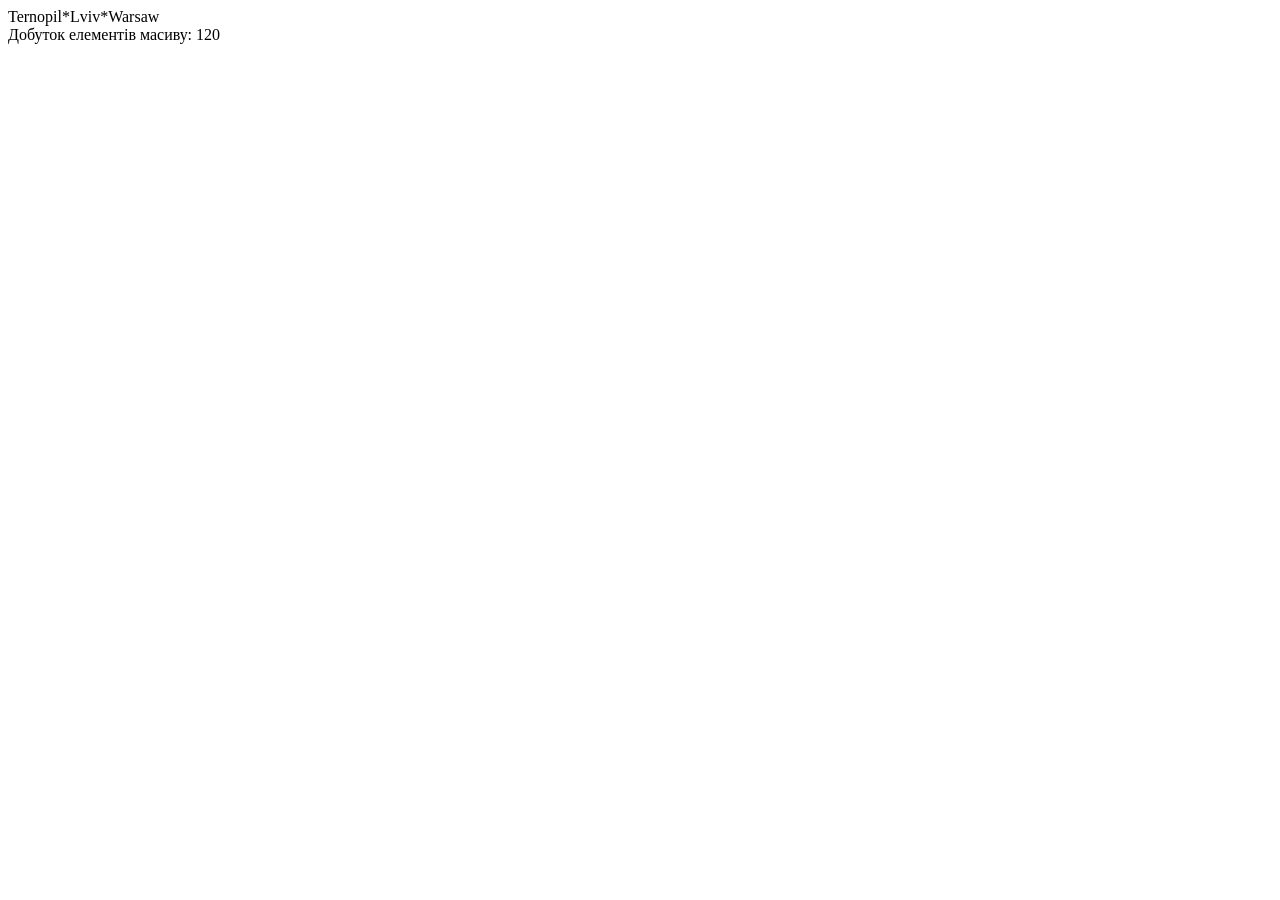
<file: lab_14/index.html>
<!DOCTYPE html>
<head>
	<title>loops</title>
	<link rel="stylesheet" href="style.css">
</head>
<body>
	<div id="cities"></div>
	<div id="multiply">Добуток елементів масиву: </div>
	<div id = "smallest"></div>
	<div id = "unique"></div>


	<script src="script.js"></script>
</body>
</file>
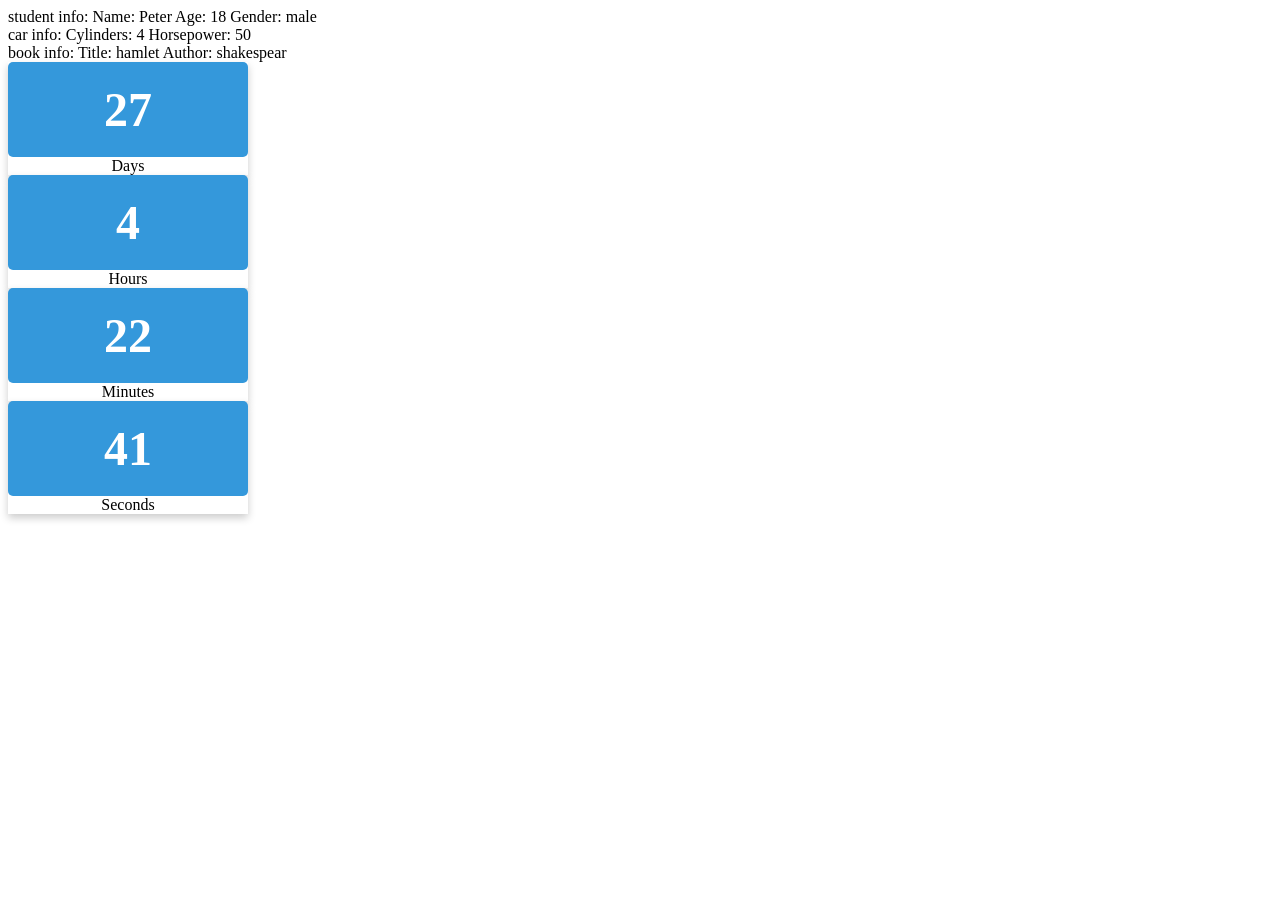
<file: lab_15/index.html>
<!DOCTYPE html>
<head>
	<title>15</title>
	<link rel="stylesheet" href="style.css">
</head>
<body>
	<div id="studentInfo"> student info: </div>
	<div id="carInfo"> car info: </div>
	<div id="bookInfo"> book info: </div>

	<div class="coundown">
		<div class="countdown-item">
			<div class="countdown-number" id="days"></div>
			<div class= "countdoen-label">Days</div>
		</div>
		<div class="countdown-item">
			<div class="countdown-number" id="hours"></div>
			<div class= "countdoen-label">Hours</div>
		</div>
		<div class="countdown-item">
			<div class="countdown-number" id="minutes"></div>
			<div class= "countdoen-label">Minutes</div>
		</div>
		<div class="countdown-item">
			<div class="countdown-number" id="seconds"></div>
			<div class= "countdoen-label">Seconds</div>
		</div>
	</div>




	<script src="script.js"></script>
</body>
</file>
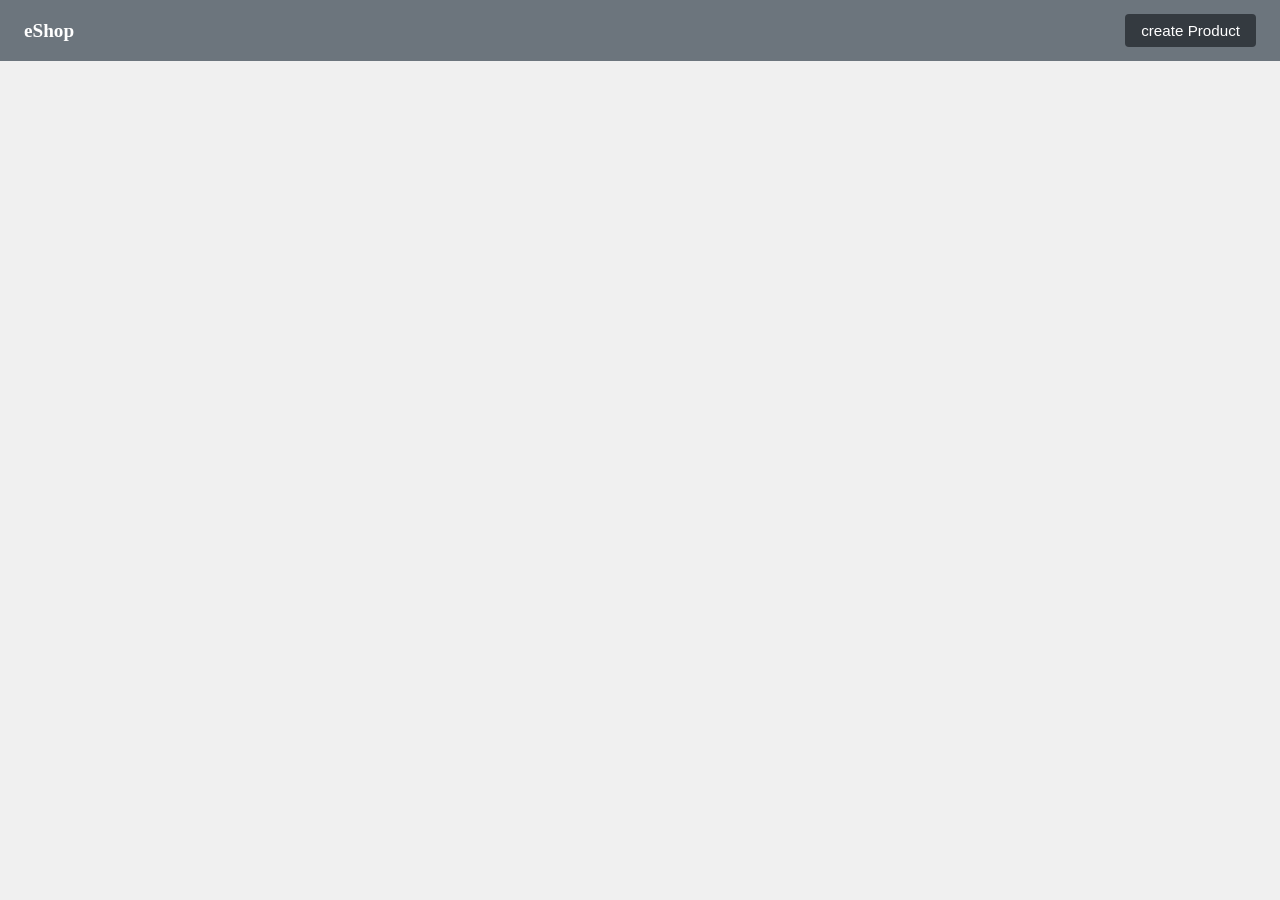
<file: lab_19/index.html>
<!DOCTYPE html>
<html lang="en">
<head>
	<title>eShop</title>
	<link rel="stylesheet" href="style.css">
</head>
<body>

	<header>
		<h1>eShop</h1>
		<button onclick="openModal()">create Product</button>
	</header>

	<div class="overlay" id="overlay" onclick="handleOverlayClick(event)">
		<div class="modal" id="modal">
			<h2>Create product</h2>
			<button class="close-btn" onclick="closeModal()">&#x2715;</button>

			<form id="productForm" onsubmit="saveProduct(event)" novalidate>
					<label>Title: *</label>
					<input type="text" id="title" />
					<div class="error-msg" id="err-title"></div>
					<label>Description: *</label>
					<textarea id="description"></textarea>
					<div class="error-msg" id="err-description"></div>
					<label>Price: *</label>
					<input type="number" id="price" min="0" />
					<div class="error-msg" id="err-price"></div>
					<label>Discount: *</label>
					<input type="number" id="discount" min="0" />
					<div class="error-msg" id="err-discount"></div>
					<label>In stock:</label>
					<input type="number" id="stock" min="0" />
					<label>Brand:</label>
					<input type="text" id="brand" />
					<label>Category: *</label>
					<select id="category">
						<option value="">-- select --</option>
						<option value="Smartphones">Smartphones</option>
						<option value="Laptops">Laptops</option>
						<option value="Fragrances">Fragrances</option>
						<option value="Accessories">Accessories</option>
					</select>
					<div class="error-msg" id="err-category"></div>
					<label>Link to picture: *</label>
					<input type="url" id="image" placeholder="https://..." />
					<div class="error-msg" id="err-image"></div>

				<button type="submit" class="save-btn">Save Product</button>
			</form>
		</div>
	</div>
	<script src="index.js"></script>

</body>
</html>
</file>
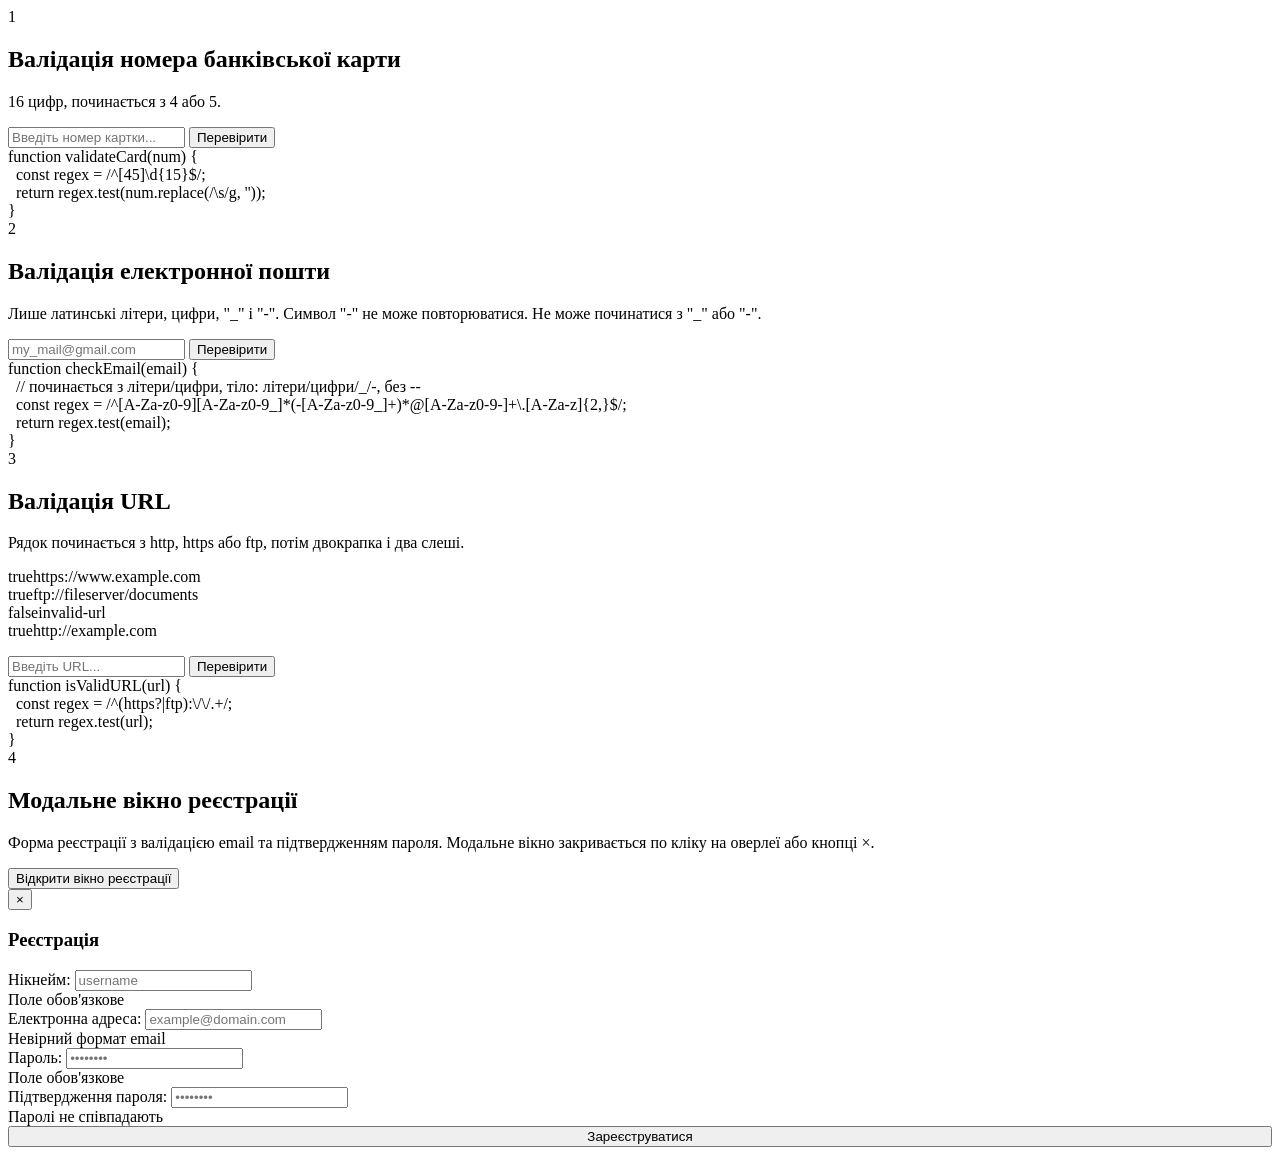
<file: lab_20/index.html>
<!DOCTYPE html>
<head>
	<title> Task 1</title>
</head>
<body>
<!-- TASK 1 -->
  <div class="task">
    <div class="task-header">
      <div class="task-num">1</div>
      <h2>Валідація номера банківської карти</h2>
    </div>
    <p class="desc">16 цифр, починається з 4 або 5.</p>
    <div class="input-row">
      <input type="text" id="cardInput" placeholder="Введіть номер картки..." maxlength="19">
      <button class="btn" onclick="checkCard()">Перевірити</button>
    </div>
    <div class="result" id="cardResult"></div>
    <div class="code-block">
<span class="kw">function</span> <span class="fn">validateCard</span>(num) {<br>
&nbsp;&nbsp;<span class="kw">const</span> regex = <span class="rx">/^[45]\d{15}$/</span>;<br>
&nbsp;&nbsp;<span class="kw">return</span> regex.<span class="fn">test</span>(num.<span class="fn">replace</span>(<span class="rx">/\s/g</span>, <span class="str">''</span>));<br>
}
    </div>
  </div>

  <!-- TASK 2 -->
  <div class="task">
    <div class="task-header">
      <div class="task-num">2</div>
      <h2>Валідація електронної пошти</h2>
    </div>
    <p class="desc">Лише латинські літери, цифри, "_" і "-". Символ "-" не може повторюватися. Не може починатися з "_" або "-".</p>
    <div class="input-row">
      <input type="text" id="emailInput" placeholder="my_mail@gmail.com">
      <button class="btn" onclick="checkEmail()">Перевірити</button>
    </div>
    <div class="result" id="emailResult"></div>
    <div class="code-block">
<span class="kw">function</span> <span class="fn">checkEmail</span>(email) {<br>
&nbsp;&nbsp;<span class="cm">// починається з літери/цифри, тіло: літери/цифри/_/-, без --</span><br>
&nbsp;&nbsp;<span class="kw">const</span> regex = <span class="rx">/^[A-Za-z0-9][A-Za-z0-9_]*(-[A-Za-z0-9_]+)*@[A-Za-z0-9-]+\.[A-Za-z]{2,}$/</span>;<br>
&nbsp;&nbsp;<span class="kw">return</span> regex.<span class="fn">test</span>(email);<br>
}
    </div>
  </div>

  <!-- TASK 3 -->
  <div class="task">
    <div class="task-header">
      <div class="task-num">3</div>
      <h2>Валідація URL</h2>
    </div>
    <p class="desc">Рядок починається з http, https або ftp, потім двокрапка і два слеші.</p>
    <div class="url-list" id="urlList"></div>
    <div class="input-row" style="margin-top:1rem">
      <input type="text" id="urlInput" placeholder="Введіть URL...">
      <button class="btn" onclick="checkCustomUrl()">Перевірити</button>
    </div>
    <div class="result" id="urlResult"></div>
    <div class="code-block">
<span class="kw">function</span> <span class="fn">isValidURL</span>(url) {<br>
&nbsp;&nbsp;<span class="kw">const</span> regex = <span class="rx">/^(https?|ftp):\/\/.+/</span>;<br>
&nbsp;&nbsp;<span class="kw">return</span> regex.<span class="fn">test</span>(url);<br>
}
    </div>
  </div>

  <!-- TASK 4 -->
  <div class="task">
    <div class="task-header">
      <div class="task-num">4</div>
      <h2>Модальне вікно реєстрації</h2>
    </div>
    <p class="desc">Форма реєстрації з валідацією email та підтвердженням пароля. Модальне вікно закривається по кліку на оверлеї або кнопці ×.</p>
    <button class="btn" onclick="openModal()">Відкрити вікно реєстрації</button>
    <div class="result" id="modalResult"></div>
  </div>

</div>

<!-- MODAL -->
<div class="overlay" id="overlay" onclick="handleOverlayClick(event)">
  <div class="modal" id="modal">
    <button class="close-btn" onclick="closeModal()">×</button>
    <h3>Реєстрація</h3>

    <div class="form-group">
      <label>Нікнейм:</label>
      <input type="text" id="regNick" placeholder="username">
      <div class="field-error" id="nickError">Поле обов'язкове</div>
    </div>
    <div class="form-group">
      <label>Електронна адреса:</label>
      <input type="email" id="regEmail" placeholder="example@domain.com">
      <div class="field-error" id="emailError">Невірний формат email</div>
    </div>
    <div class="form-group">
      <label>Пароль:</label>
      <input type="password" id="regPass" placeholder="••••••••">
      <div class="field-error" id="passError">Поле обов'язкове</div>
    </div>
    <div class="form-group">
      <label>Підтвердження пароля:</label>
      <input type="password" id="regPass2" placeholder="••••••••">
      <div class="field-error" id="pass2Error">Паролі не співпадають</div>
    </div>
    <button class="btn" style="width:100%" onclick="submitForm()">Зареєструватися</button>
  </div>
</div>
<script src="index.js"></script>
</body>
</file>
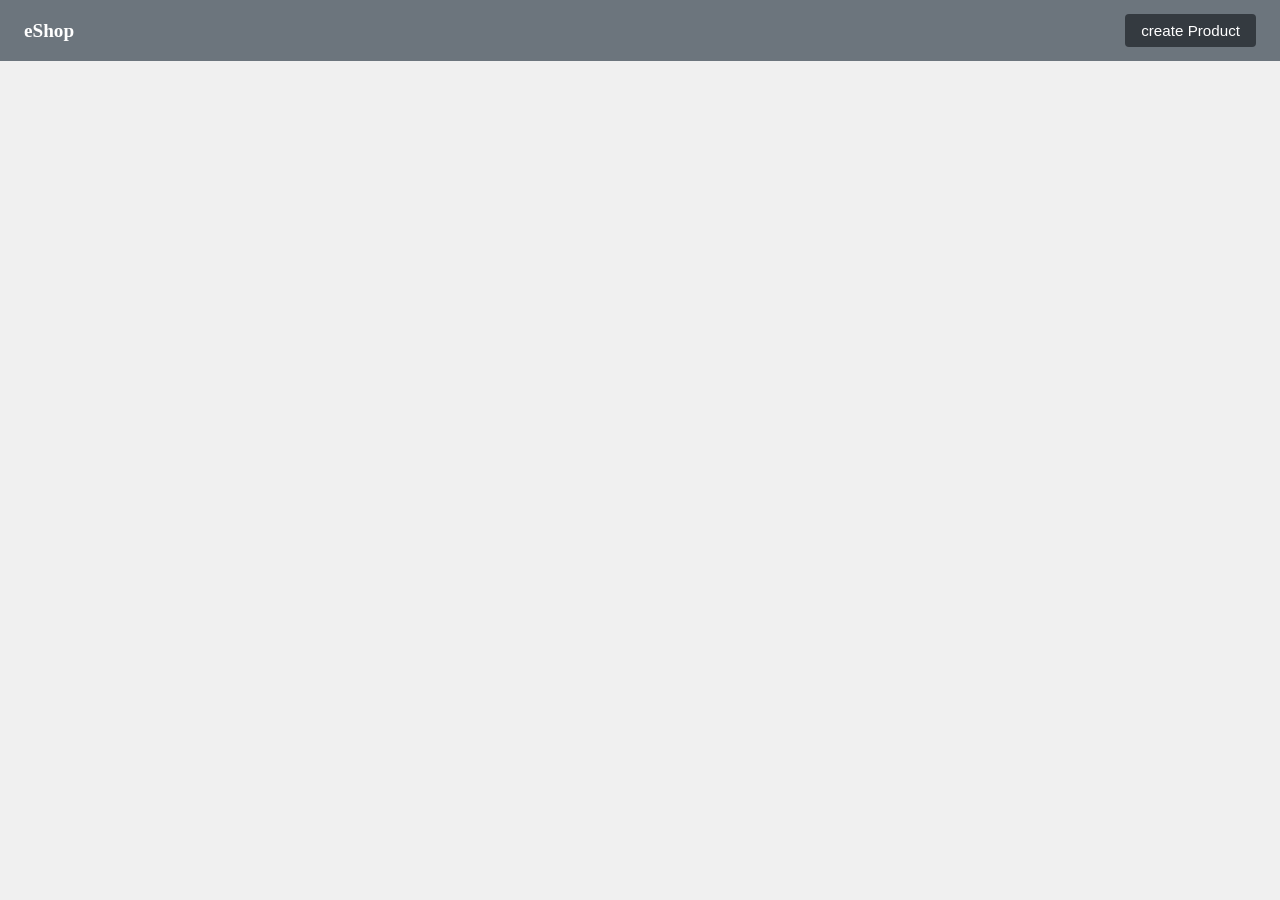
<file: lab_21/index.html>
<!DOCTYPE html>
<html lang="en">
<head>
	<title>eShop</title>
	<link rel="stylesheet" href="style.css">
	<link rel="stylesheet" href="https://cdnjs.cloudflare.com/ajax/libs/font-awesome/6.5.0/css/all.min.css">
</head>
<body>

	<header>
		<h1>eShop</h1>
		<button onclick="openModal()">create Product</button>
	</header>

	<div class="overlay" id="overlay" onclick="handleOverlayClick(event)">
		<div class="modal" id="modal">
			<h2>Create product</h2>
			<button class="close-btn" onclick="closeModal()">&#x2715;</button>

			<p id="confirm" class="deletion"></p>
			<form id="productForm" onsubmit="saveProduct(event)" novalidate>
					<label>Title: *</label>
					<input type="text" id="title" />
					<div class="error-msg" id="err-title"></div>
					<br>
					<label>Description: *</label>
					<textarea id="description"></textarea>
					<div class="error-msg" id="err-description"></div>
					<br>
					<label>Price: *</label>
					<input type="number" id="price" min="0" />
					<div class="error-msg" id="err-price"></div>
					<br>
					<label>Discount: *</label>
					<input type="number" id="discount" min="0" />
					<div class="error-msg" id="err-discount"></div>
					<br>
					<label>In stock:</label>
					<input type="number" id="stock" min="0" />
					<br>
					<label>Brand:</label>
					<input type="text" id="brand" />
					<br>
					<label>Category: *</label>
					<select id="category">
						<option value="">-- select --</option>
						<option value="Smartphones">Smartphones</option>
						<option value="Laptops">Laptops</option>
						<option value="Fragrances">Fragrances</option>
						<option value="Accessories">Accessories</option>
					</select>
					<div class="error-msg" id="err-category"></div>
					<br>
					<label>Link to picture: *</label>
					<input type="url" id="image" placeholder="https://..." />
					<div class="error-msg" id="err-image"></div>
					

					<button class="save-btn" style="background: red;"id="cancel-btn" onclick="closeModal()">Cancel</button>
				<button type="submit" class="save-btn" id="save-btn">Save Product</button>
			</form>
		</div>
	</div>
	<div id="cards"></div>
	<script src="index.js"></script>

</body>
</html>
</file>
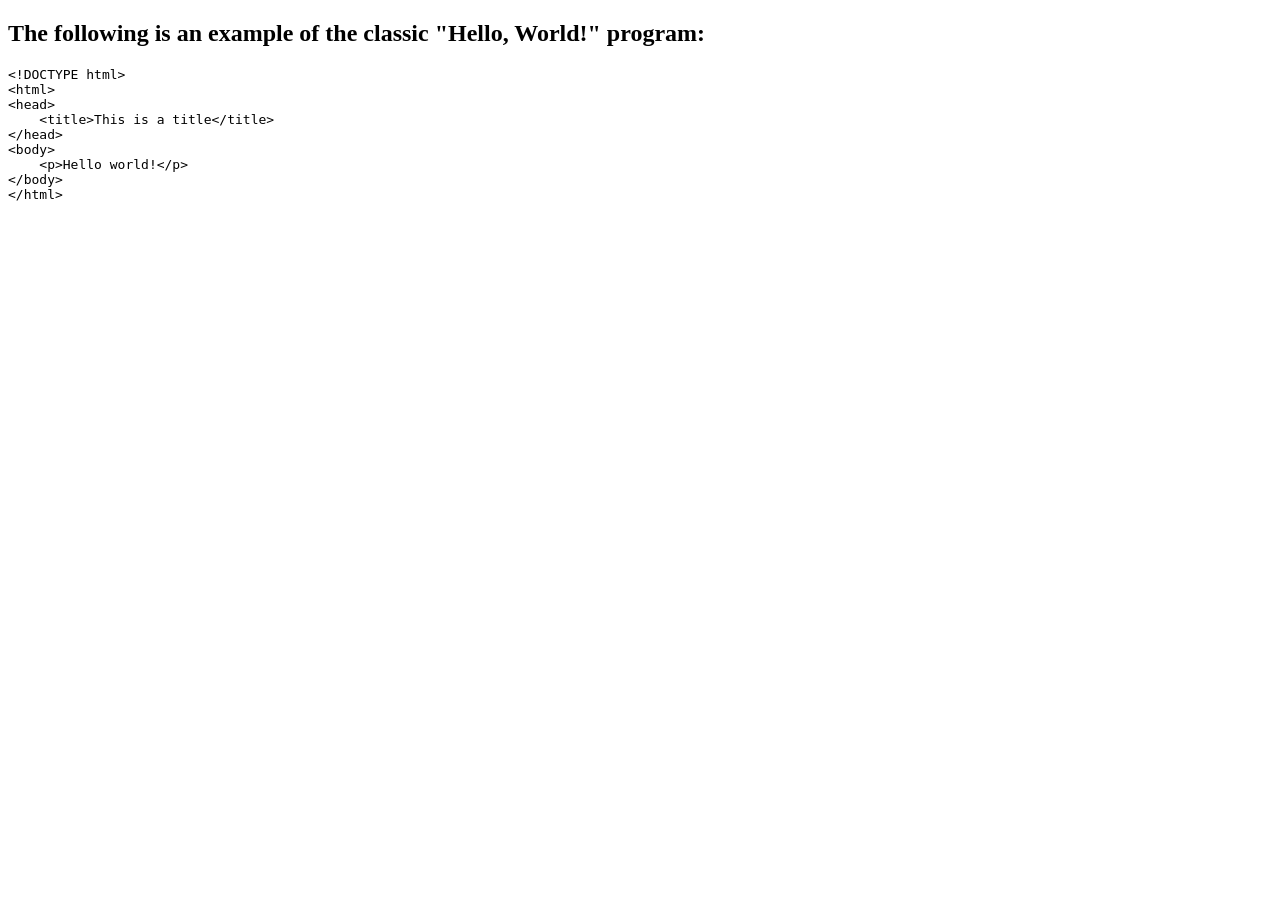
<file: lab_01/lab_01_task_2/index.html>
<!DOCTYPE html>
<html>
<head>
    <title>Приклад коду</title>
</head>
<body>

    <h2>The following is an example of the classic "Hello, World!" program:</h2>

    <pre>
&lt;!DOCTYPE html&gt;
&lt;html&gt;
&lt;head&gt;
    &lt;title&gt;This is a title&lt;/title&gt;
&lt;/head&gt;
&lt;body&gt;
    &lt;p&gt;Hello world!&lt;/p&gt;
&lt;/body&gt;
&lt;/html&gt;
    </pre>

</body>
</html>
</file>
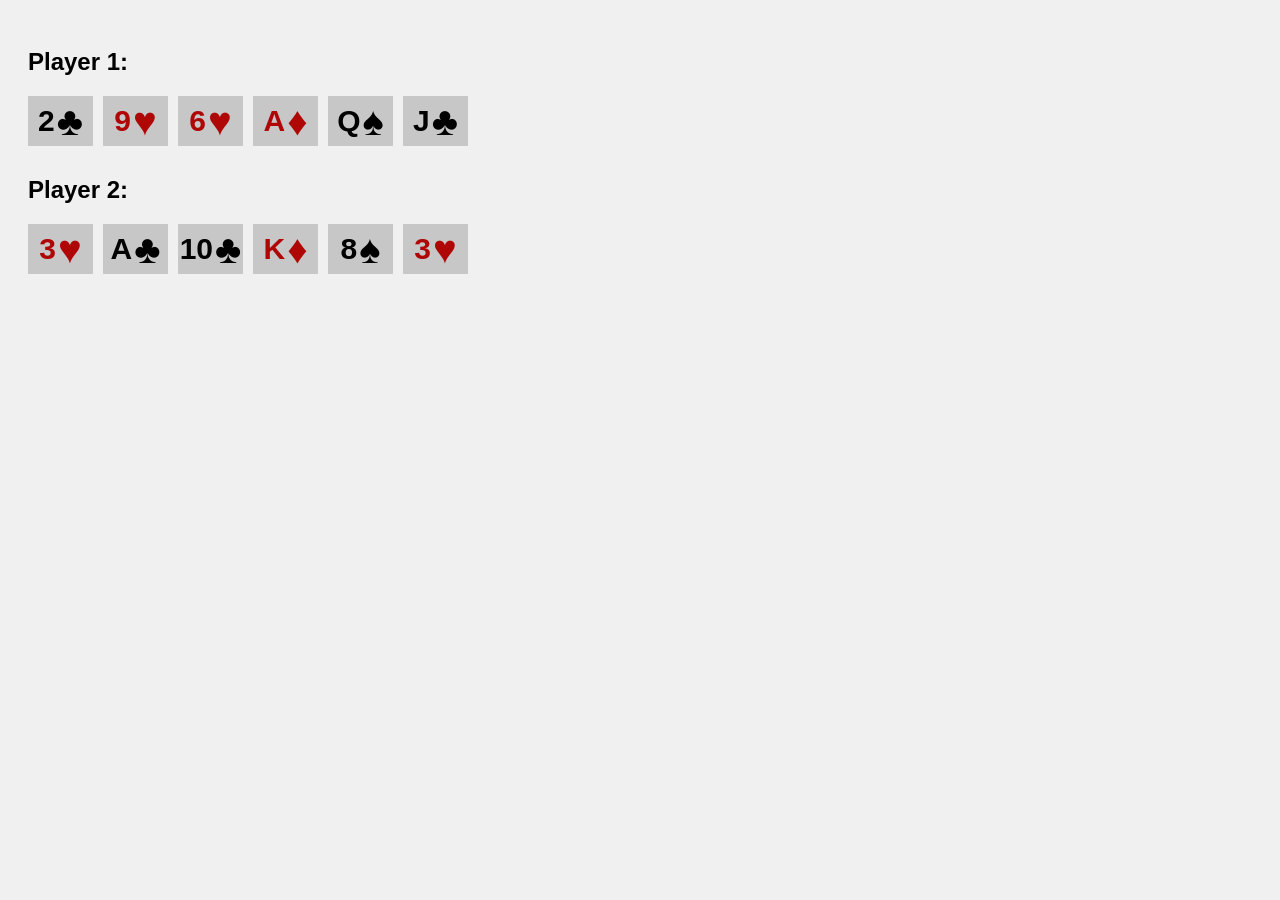
<file: lab_01/lab_01_task_3/index.html>
<!DOCTYPE html>
<html lang="uk">
<head>
    <meta charset="UTF-8">
    <meta name="viewport" content="width=device-width, initial-scale=1.0">
    <title>Card Game</title>
    <style>
        body {
            font-family: Arial, sans-serif;
            padding: 20px;
            background-color: #f0f0f0;
        }

        .player-section {
            margin-bottom: 30px;
        }

        .hand {
            display: flex; /* Розміщує картки в один ряд */
            gap: 10px; /* Відстань між картками */
        }

        .card {
            width: 65px; /* Зменшений розмір відповідно до прикладу */
            height: 50px;
            background-color: #c7c7c7;
            
            /* Центрування вмісту */
            display: flex; 
            justify-content: center;
            align-items: center;
            
            font-size: 30px; 
            font-weight: bold;
        }

        .red {
            color: #af0606; /* Темно-червоний колір */
        }

        .black {
            color: #000000;
        }

        .rank-suit {
            /* Контейнер для рангу і масті, щоб вони були поруч */
            display: flex;
            align-items: center;
            gap: 2px; /* Невелика відстань між рангом та мастю */
        }

        .suit {
            font-size: 40px; /* Розмір символу масті */
            line-height: 2; /* Для кращого вертикального вирівнювання */
        }
    </style>
</head>
<body>

    <div class="player-section">
        <h2>Player 1:</h2>
        <div class="hand">
            <div class="card black">
                <span class="rank-suit">
                    <span>2</span>
                    <span class="suit">&#9827;</span> </span>
            </div>
            <div class="card red">
                <span class="rank-suit">
                    <span>9</span>
                    <span class="suit">&#9829;</span> </span>
            </div>
            <div class="card red">
                <span class="rank-suit">
                    <span>6</span>
                    <span class="suit">&#9829;</span> </span>
            </div>
            <div class="card red">
                <span class="rank-suit">
                    <span>A</span>
                    <span class="suit">&#9830;</span> </span>
            </div>
            <div class="card black">
                <span class="rank-suit">
                    <span>Q</span>
                    <span class="suit">&#9824;</span> </span>
            </div>
            <div class="card black">
                <span class="rank-suit">
                    <span>J</span>
                    <span class="suit">&#9827;</span> </span>
            </div>
        </div>
    </div>


    <div class="player-section">
        <h2>Player 2:</h2>
        <div class="hand">
            <div class="card red">
                <span class="rank-suit">
                    <span>3</span>
                    <span class="suit">&#9829;</span> </span>
            </div>
            <div class="card black">
                <span class="rank-suit">
                    <span>A</span>
                    <span class="suit">&#9827;</span> </span>
            </div>
            <div class="card black">
                <span class="rank-suit">
                    <span>10</span>
                    <span class="suit">&#9827;</span> </span>
            </div>
            <div class="card red">
                <span class="rank-suit">
                    <span>K</span>
                    <span class="suit">&#9830;</span> </span>
            </div>
            <div class="card black">
                <span class="rank-suit">
                    <span>8</span>
                    <span class="suit">&#9824;</span> </span>
            </div>
            <div class="card red">
                <span class="rank-suit">
                    <span>3</span>
                    <span class="suit">&#9829;</span> </span>
            </div>
        </div>
    </div>

</body>
</html>
</file>
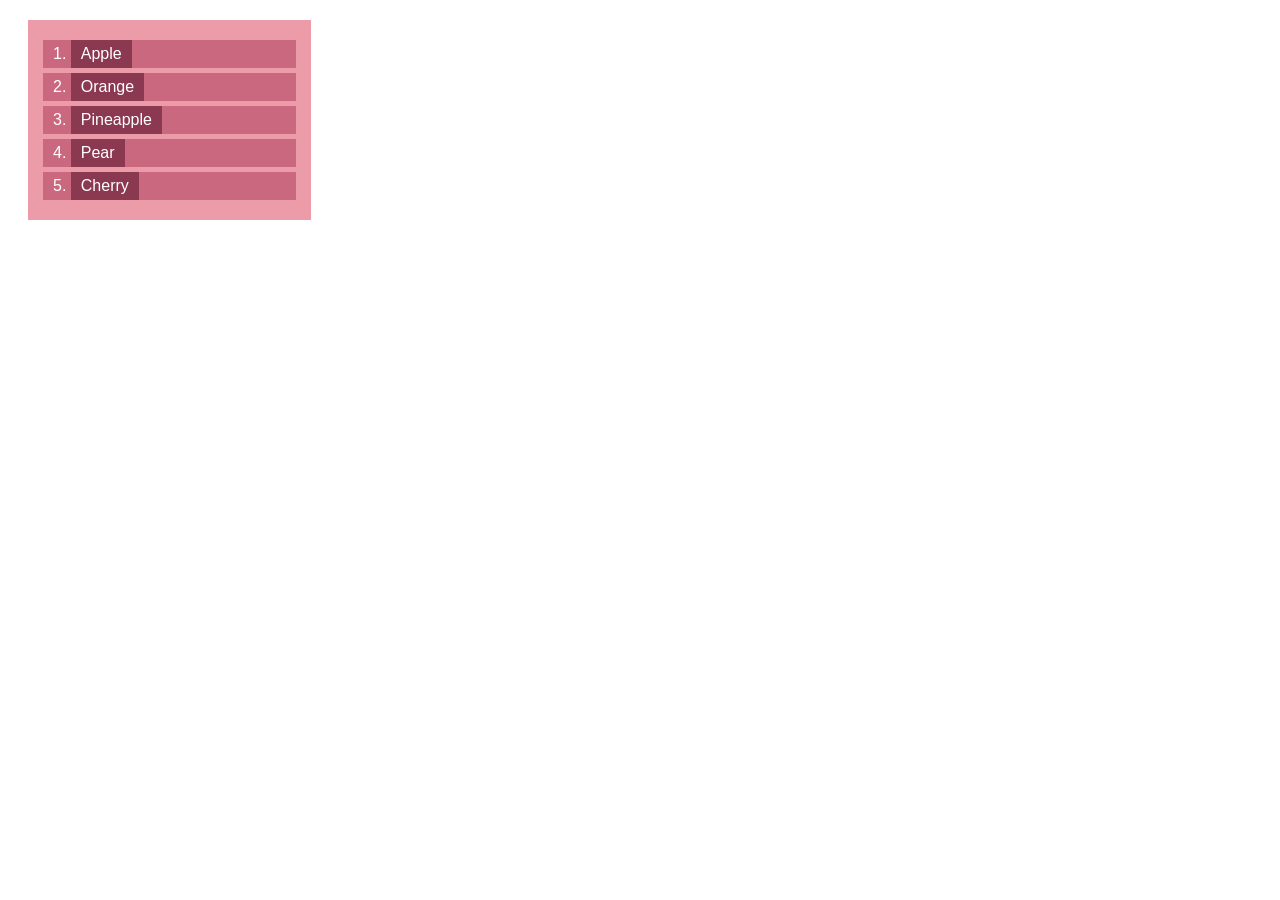
<file: lab_02/task_1/index.html>
<!DOCTYPE html>
<html lang="uk">
<head>
    <meta charset="UTF-8">
    <title>Список</title>
    <style>
        .styled-list {
            background-color: #ec9ba9;
            list-style-position: inside;
            list-style-type: decimal;
            padding: 15px;
            margin: 20px;
            width: 20%;
        }

        .styled-list li {
            background-color: #ca687f;
            margin-bottom: 5px;
            margin-top: 5px;
            padding-left: 10px;
            color: white;
            font-family: sans-serif;
            font-size: 16px;
        }

        .styled-list li span {
            display: inline-block;
            background-color: #8a3951;
            padding: 5px 10px;
            color: #ffffff;
            font-family: sans-serif;
            font-size: 16px;
        }
    </style>
</head>
<body>

    <ul class="styled-list">
        <li><span>Apple</span></li>
        <li><span>Orange</span></li>
        <li><span>Pineapple</span></li>
        <li><span>Pear</span></li>
        <li><span>Cherry</span></li>
    </ul>

</body>
</html>
</file>
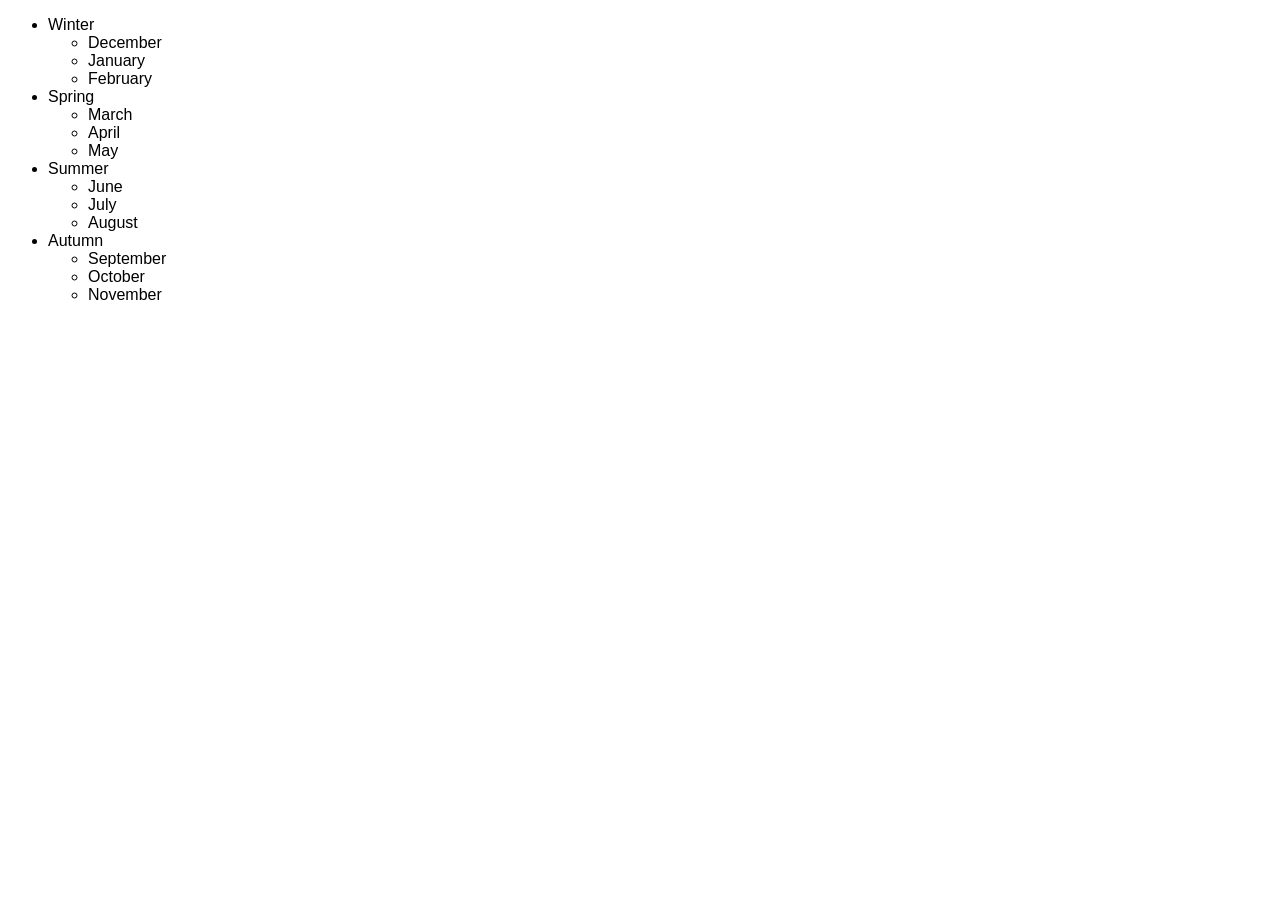
<file: lab_02/task_2/index.html>
<!DOCTYPE html>
<html lang="uk">
<head>
    <meta charset="UTF-8">
    <title>Список пір року</title>
    <style>
        .styled-list {
            list-style-image: url('D:/1/www/lab_02/task_2/arrow-right_16.png');
            font-family: Arial, sans-serif;
            font-size: 16px;
        }
        .season-winter {
            list-style-image: url('D:/1/www/lab_02/task_2/snowflake_16.png');
            font-family: Arial, sans-serif;
            font-size: 16px;
        }
        .season-spring {
            list-style-image: url('D:/1/www/lab_02/task_2/leaf_g_16.png');
            font-family: Arial, sans-serif;
            font-size: 16px;
        }
        .season-summer {
            list-style-image: url('D:/1/www/lab_02/task_2/sun_16.png');
            font-family: Arial, sans-serif;
            font-size: 16px;
        }
        .season-autumn {
            list-style-image: url('D:/1/www/lab_02/task_2/leaf_y_16.png');
            font-family: Arial, sans-serif;
            font-size: 16px;
        } 
    </style>
</head>
<body>
    <ul>
        <li class="styled-list">Winter</li>
    <ul>
        <li class="season-winter">December</li>
        <li class="season-winter">January</li>
        <li class="season-winter">February</li>
     </ul>
        </li>
        <li class="styled-list">Spring</li>
    <ul>
        <li class="season-spring">March</li>
        <li class="season-spring">April</li>
        <li class="season-spring">May</li>
    </ul>
        </li>
        <li class="styled-list">Summer</li>
    <ul>
        <li class="season-summer">June</li>
        <li class="season-summer">July</li>
        <li class="season-summer">August</li>
    </ul>
        </li>
        <li class="styled-list">Autumn</li>
    <ul>
        <li class="season-autumn">September</li>
        <li class="season-autumn">October</li>
        <li class="season-autumn">November</li>
    </ul>
        </li>
    </ul>
</body>
</html>
</file>
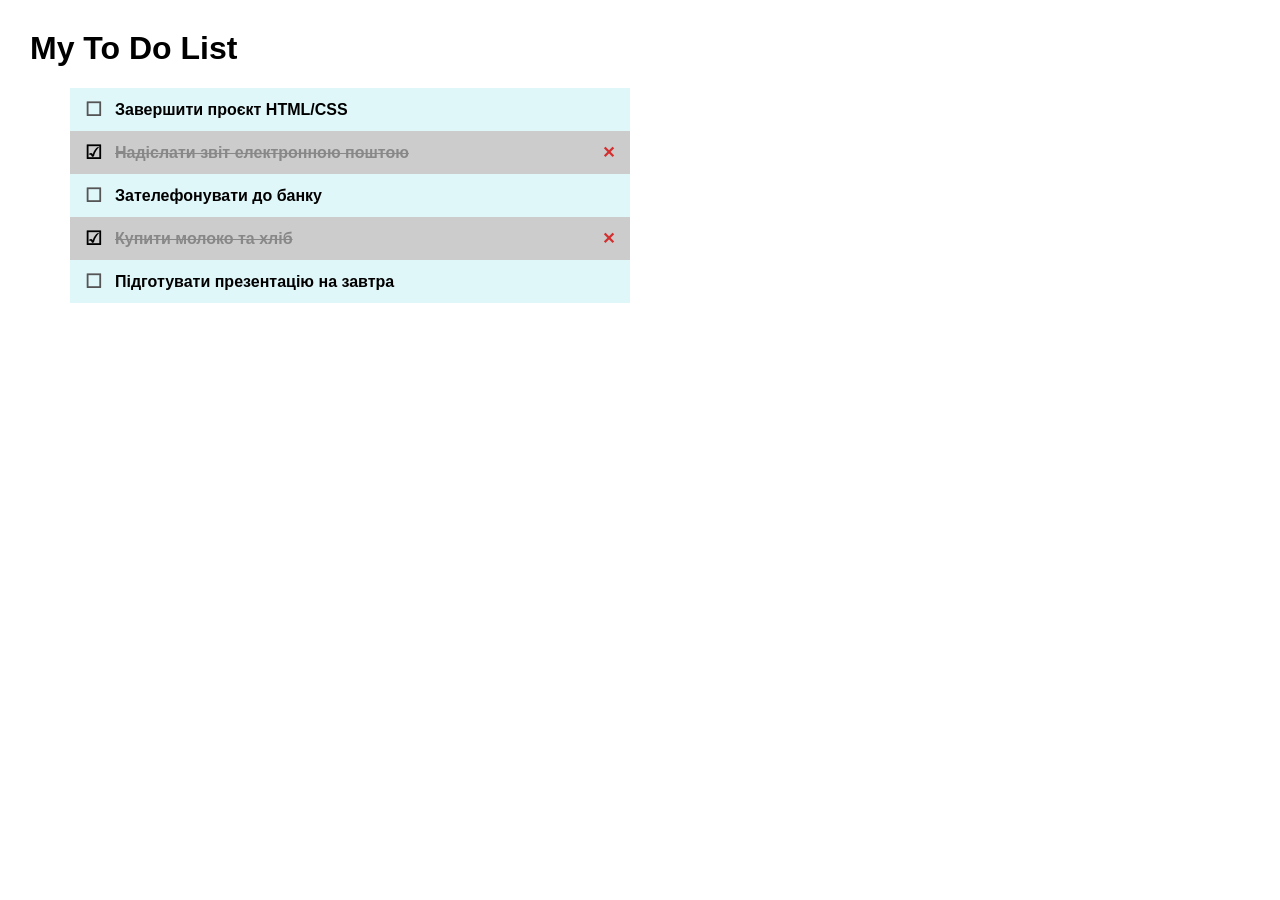
<file: lab_02/task_3/index.html>
<!DOCTYPE html>
<html lang="uk">
<head>
    <meta charset="UTF-8">
    <meta name="viewport" content="width=device-width, initial-scale=1.0">
    <title>My To Do List</title>
    <style>
        body {
            font-family: Arial, sans-serif;
            font-weight: bold;
            margin: 30px;
        }
        .todo-container {
            max-width: 600px;
        }

        .todo-item {
            padding: 10px 15px;
    
            display: flex;
            align-items: center;
            cursor: pointer; /* Для імітації інтерактивності */
            transition: background-color 0.3s;
        }

        /* Візуальний поділ: Парні та непарні елементи */
        .todo-list li:nth-child(odd) {
            background-color: #e0f7fa;
        }
        .todo-list li:nth-child(even) {
            background-color: #88b9d0;
        }

        /* 🔳 Іконка чекбокса (не відмічено) */
        .todo-item::before {
            content: "\2610"; /* 🔳 Чекбокс Юнікод U+2610 (порожній квадрат) */
            font-size: 1.2em;
            margin-right: 10px;
            color: #555;
            min-width: 20px; /* Забезпечення однакової ширини */
        }

        /* -------------------------------------- */
        /* 🟩 Стилі для ВІДМІЧЕНИХ елементів (клас .completed) */
        /* -------------------------------------- */

        .todo-item.completed {
            background-color: #ccc !important; /* Сірий фон для відмічених */
            color: #888;
        }

        /* 🗹 Іконка чекбокса (відмічено) */
        .todo-item.completed::before {
            content: "\2611"; /* 🗹 Чекбокс з галочкою Юнікод U+2611 */
            color: #000000; /* Зелений колір галочки */
        }

        /* Закреслений текст для відмічених */
        .todo-item.completed span {
            text-decoration: line-through;
        }

        /* ❌ Додаткова іконка "Червоний хрестик" в кінці рядка */
        .todo-item::after {
            content: "\2715"; /* ❌ Юнікод U+2715 (Важкий Х) */
            margin-left: auto; /* Вирівнювання праворуч */
            color: transparent; /* За замовчуванням приховано */
            font-weight: bold;
            transition: color 0.3s;
        }

        /* ❗️ Відображення червоного хрестика при наведенні або для відмічених */
        .todo-item:hover::after,
        .todo-item.completed::after {
            color: #d32f2f; /* Червоний */
        }

        /* Забезпечення, що span займає доступний простір */
        .todo-item span {
            flex-grow: 1;
        }
    </style>
</head>
<body>

<div class="todo-container">
    <h1>My To Do List</h1>
    <ul class="todo-list" id="todo-list">
        <li class="todo-item"><span>Завершити проєкт HTML/CSS</span></li>

        <li class="todo-item completed"><span>Надіслати звіт електронною поштою</span></li>

        <li class="todo-item"><span>Зателефонувати до банку</span></li>

        <li class="todo-item completed"><span>Купити молоко та хліб</span></li>
        
        <li class="todo-item"><span>Підготувати презентацію на завтра</span></li>
    </ul>
</div>

<script>
    document.getElementById('todo-list').addEventListener('click', function(e) {
        // Перевіряємо, чи клікнули по елементу списку
        if (e.target.closest('.todo-item')) {
            e.target.closest('.todo-item').classList.toggle('completed');
        }
    });
</script>

</body>
</html>
</file>
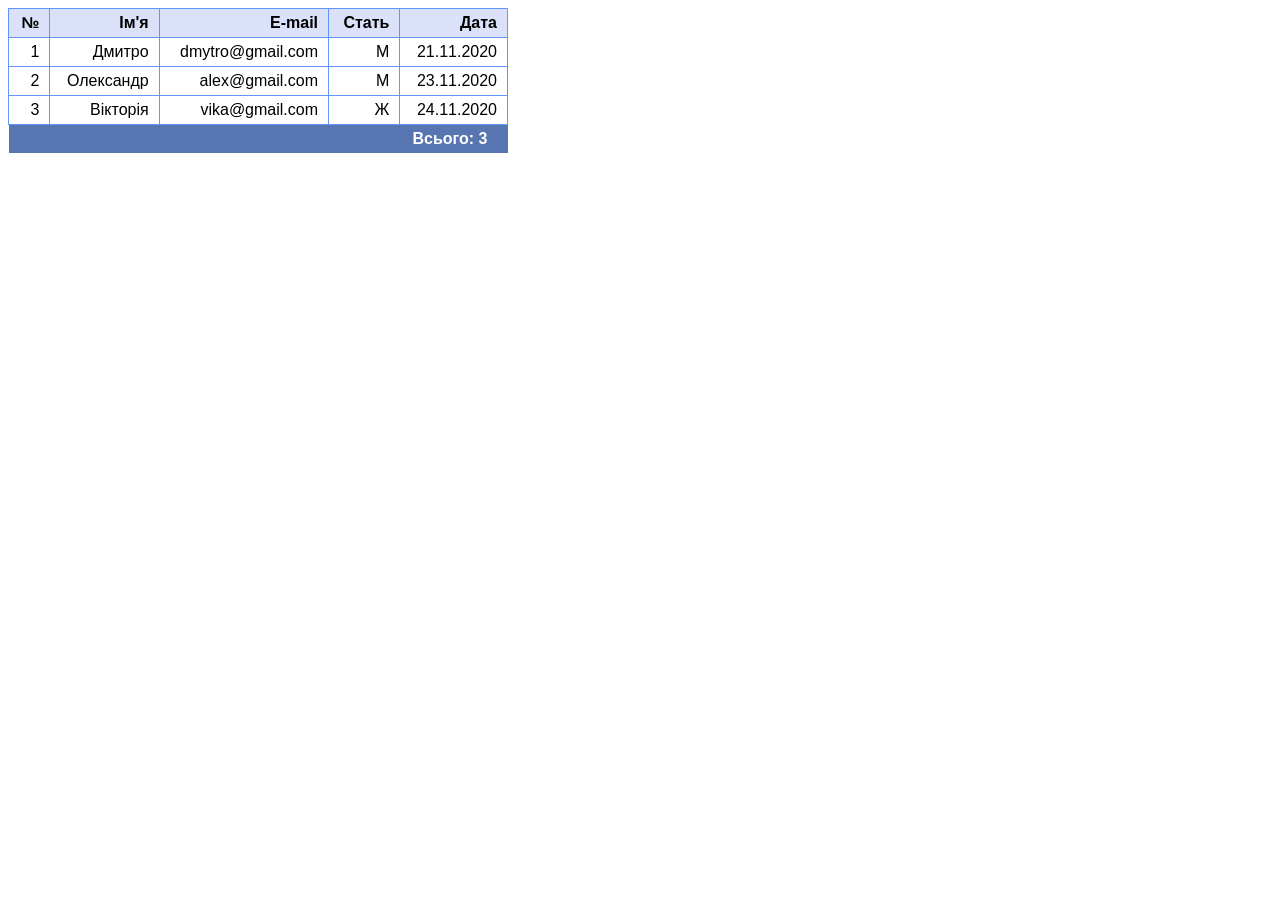
<file: lab_03/task_1/index.html>
<!DOCTYPE html>
<html>
<head>
    <title>Таблиці</title>
    <link rel="stylesheet" href="styles.css"> 
</head>
<body>
    <table class="table">
        <thead>
            <tr>
                <th> № </th>
                <th> Ім'я </th>
                <th> E-mail </th>
                <th> Стать </th>
                <th> Дата </th>
            </tr>
        </thead>
        <tbody>
            <tr>
                <td> 1 </td>
                <td> Дмитро </td>
                <td> dmytro@gmail.com </td>
                <td> М </td>
                <td> 21.11.2020 </td>
            </tr>
            <tr>
                <td> 2 </td>
                <td> Олександр </td>
                <td> alex@gmail.com </td>
                <td> М </td>
                <td> 23.11.2020 </td>
            </tr>
            <tr>
                <td> 3 </td>
                <td> Вікторія </td>
                <td> vika@gmail.com </td>
                <td> Ж </td>
                <td> 24.11.2020 </td>
            </tr>
        </tbody>
        <tfoot>
            <tr>
                <td colspan="5">Всього: 3 </td>
            </tr>
        </tfoot>
    </table>
</body>
</html>
</file>
<file: lab_14/style.css>
.modal {
  display: none; /* Hidden by default */
  position: fixed; /* Stay in place */
  z-index: 1; /* Sit on top */
  left: 0;
  top: 0;
  width: 100%; /* Full width */
  height: 100%; /* Full height */
  overflow: auto; /* Enable scroll if needed */
  background-color: rgb(0,0,0); /* Fallback color */
  background-color: rgba(0,0,0,0.4); /* Black w/ opacity */
}

/* Modal Content/Box */
.modal-content {
  background-color: #fefefe;
  margin: 15% auto; /* 15% from the top and centered */
  padding: 20px;
  border: 1px solid #888;
  width: 80%; /* Could be more or less, depending on screen size */
}

/* The Close Button */
.close {
  color: #aaa;
  float: right;
  font-size: 28px;
  font-weight: bold;
}

.close:hover,
.close:focus {
  color: black;
  text-decoration: none;
  cursor: pointer;
  }
</file>
<file: lab_15/style.css>
.countdown {
  display: flex;
  gap: 15px;
  justify-content: center;
  align-items: center;
  flex-direction: row;
}

.countdown-item {
  text-align: center;
  align: center;
  max-width: 240px;
  box-shadow: 0 4px 8px 0 rgba(0,0,0,0.2);
  flex-direction: row;
}

.countdown-number {
  background-color: #3498db;
  color: white;
  font-size: 48px;
  font-weight: bold;
  padding: 20px 30px;
  border-radius: 5px;
  min-width: 100px;
}

.countdown-label {
  background-color: #e0e0e0;
  color: #333;
  font-size: 18px;
  padding: 10px;
  border-radius: 5px;
  margin-top: 5px;
}
</file>
<file: lab_19/style.css>
* { 
	box-sizing: border-box; 
	margin: 0; 
	padding: 0; 
}
body { 
background: #f0f0f0; 
}

/* HEADER */
header {
	background: #6c757d;
	color: white;
	padding: 14px 24px;
	display: flex;
	justify-content: space-between;
	align-items: center;
}
header h1 { 
	font-size: 1.2rem; 
}
header button {
	background: #343a40;
	color: white;
	border: none;
	padding: 8px 16px;
	cursor: pointer;
	font-size: 0.95rem;
	border-radius: 4px;
}
header button:hover { 
	background: #23272b; 
}

/* OVERLAY */
.overlay {
	display: none;
	position: fixed;
	inset: 0;
	background: rgba(0,0,0,0.5);
	z-index: 100;
	justify-content: center;
	align-items: center;
}
.overlay.active { 
	display: flex; 
}

/* MODAL */
.modal {
	background: white;
	width: 420px;
	max-height: 90vh;
	overflow-y: auto;
	border-radius: 6px;
	padding: 24px;
	position: relative;
}
.modal h2 {
	text-align: center;
	margin-bottom: 16px;
	font-size: 1.3rem;
}
.close-btn {
	position: absolute;
	top: 12px; right: 14px;
	background: none;
	border: 1px solid #aaa;
	cursor: pointer;
      	font-size: 1rem;
      	width: 26px; height: 26px;
      	display: flex; align-items: center; justify-content: center;
      	border-radius: 3px;
}
.close-btn:hover { 
	background: #eee; 
}

/* FORM */
.form-group { 
	margin-bottom: 12px; 
}
.form-group label { 
	display: block; 
	margin-bottom: 4px; 
	font-size: 0.9rem; 
}
.form-group input,
.form-group textarea,
.form-group select {
	width: 100%;
	padding: 6px 8px;
	border: 1px solid #ccc;
	border-radius: 4px;
	font-size: 0.9rem;
}
.form-group textarea { 
	height: 70px; 
	resize: vertical; 
}
.form-group input.error,
.form-group textarea.error,
.form-group select.error { 
	border-color: red; 
}
.error-msg { 
	color: red; 
	font-size: 0.78rem; 
	margin-top: 3px; 
}

.save-btn {
	display: block;
	margin: 16px auto 0;
	padding: 9px 28px;
	background: white;
	border: 1px solid #aaa;
      	border-radius: 4px;
      	cursor: pointer;
      	font-size: 0.95rem;
}
.save-btn:hover { 
	background: #f0f0f0; 
}
</file>
<file: lab_21/style.css>
* { 
	box-sizing: border-box; 
	margin: 0; 
	padding: 0; 
}
body { 
background: #f0f0f0; 
}

/* HEADER */
header {
	background: #6c757d;
	color: white;
	padding: 14px 24px;
	display: flex;
	justify-content: space-between;
	align-items: center;
}
header h1 { 
	font-size: 1.2rem; 
}
header button {
	background: #343a40;
	color: white;
	border: none;
	padding: 8px 16px;
	cursor: pointer;
	font-size: 0.95rem;
	border-radius: 4px;
}
header button:hover { 
	background: #23272b; 
}

/* OVERLAY */
.overlay {
	display: none;
	position: fixed;
	inset: 0;
	background: rgba(0,0,0,0.5);
	z-index: 100;
	justify-content: center;
	align-items: center;
}
.overlay.active { 
	display: flex; 
}

/* MODAL */
.modal {
	background: white;
	width: 420px;
	max-height: 90vh;
	overflow-y: auto;
	border-radius: 6px;
	padding: 24px;
	position: relative;
}
.modal h2 {
	text-align: center;
	margin-bottom: 16px;
	font-size: 1.3rem;
}
.close-btn {
	position: absolute;
	top: 12px; right: 14px;
	background: none;
	border: 1px solid #aaa;
	cursor: pointer;
      	font-size: 1rem;
      	width: 26px; height: 26px;
      	display: flex; align-items: center; justify-content: center;
      	border-radius: 3px;
}
.close-btn:hover { 
	background: #eee; 
}

/* FORM */
.form-group { 
	margin-bottom: 12px; 
}
.form-group label { 
	display: block; 
	margin-bottom: 4px; 
	font-size: 0.9rem; 
}
.form-group input,
.form-group textarea,
.form-group select {
	width: 100%;
	padding: 6px 8px;
	border: 1px solid #ccc;
	border-radius: 4px;
	font-size: 0.9rem;
}
.form-group textarea { 
	height: 70px; 
	resize: vertical; 
}
.form-group input.error,
.form-group textarea.error,
.form-group select.error { 
	border-color: red; 
}
.error-msg { 
	color: red; 
	font-size: 0.78rem; 
	margin-top: 3px; 
}

.save-btn {
	display: block;
	margin: 16px auto 0;
	padding: 9px 28px;
	background: white;
	border: 1px solid #aaa;
      	border-radius: 4px;
      	cursor: pointer;
      	font-size: 0.95rem;
}
.save-btn:hover { 
	background: #f0f0f0; 
}.card {
    width: 260px;
    background: #1a1a2e;
    border-radius: 24px;
    overflow: hidden;
    position: relative;
    box-shadow: 0 30px 60px rgba(0,0,0,0.25), 0 0 0 1px rgba(255,255,255,0.05);
    animation: rise 0.6s cubic-bezier(0.34,1.56,0.64,1) both;
  }


  .badge {
    position: absolute;
    top: 14px;
    left: 14px;
    background: #ff3b3b;
    color: #fff;
    font-family: 'Syne', sans-serif;
    font-size: 12px;
    font-weight: 700;
    padding: 4px 10px;
    border-radius: 50px;
    z-index: 10;
    letter-spacing: 0.03em;
  }

  .imageArea {
    height: 180px;
    background: linear-gradient(135deg, #0f0f1a 0%, #1e1e40 60%, #2a1a4e 100%);
    position: relative;
    display: flex;
    align-items: center;
    justify-content: center;
    overflow: hidden;
  }

  .imageArea::before {
    content: '';
    position: absolute;
    inset: 0;
    background: radial-gradient(ellipse at 70% 30%, rgba(100,80,200,0.3), transparent 65%);
  }

  .productImg {
    width: 140px;
    height: 140px;
    object-fit: contain;
    position: relative;
    z-index: 2;
    filter: drop-shadow(0 10px 20px rgba(0,0,0,0.5));
    transition: transform 0.4s ease;
  }

  .card:hover .productImg {
    transform: translateY(-6px) scale(1.05);
  }
  .categoryChip {
    position: absolute;
    bottom: 12px;
    right: 12px;
    background: rgba(255,255,255,0.1);
    backdrop-filter: blur(8px);
    color: rgba(255,255,255,0.7);
    font-size: 10px;
    font-weight: 500;
    padding: 3px 10px;
    border-radius: 50px;
    letter-spacing: 0.08em;
    text-transform: uppercase;
    z-index: 2;
  }

  .info {
    padding: 18px 18px 20px;
    background: #fff;
  }

  .productName {
    font-family: 'Syne', sans-serif;
    font-size: 20px;
    font-weight: 800;
    color: #111;
    line-height: 1.1;
    margin-bottom: 6px;
    text-align: center;
  }

  .productDesc {
    text-align: center;
    font-size: 12.5px;
    line-height: 1.4;
    margin-bottom: 16px;
    font-weight: 500;
  }

  .bottomRow {
    display: flex;
    align-items: center;
    justify-content: space-between;
  }

  .price {
    font-family: 'Syne', sans-serif;
    font-size: 22px;
    font-weight: 800;
    color: #ff3b3b;
  }

  .price span {
    font-size: 14px;
    font-weight: 500;
    margin-left: 2px;
  }

  .fa-regular{
  color: blue;
  }

  #cards{
  	display: grid;
  	grid-template-columns: repeat(auto-fill, minmax(200px, 1fr));
  	gap: 52px;
  	padding: 1.5rem;
	width:100%;
  }

  .fa-trash-can{
  	color: blue
}

  .deletion{
  color: red;
  }
</file>
<file: lab_03/task_1/styles.css>
/* 12. Створіть селектор .table та приберіть проміжки між комірками таблиці
      (шукайте в презентації відповідну властивість). Задайте таблиці ширину 500px; */
.table {
    /* Прибирає проміжки між комірками */
    border-collapse: collapse; 
    /* Задає ширину таблиці */
    width: 500px; 
    /* Можна додати шрифт для кращого вигляду */
    font-family: Arial, sans-serif;
}

/* 11. У CSS файлі створіть селектор .table td, .table th та створіть суцільну
      границю (border) товщиною 1 піксель і кольором #6395ff; і задайте внутрішній
      відступ зверху і знизу по 5px, ліворуч і праворуч по 10px */
.table td, .table th {
    /* Суцільна границя 1px кольором #6395ff */
    border: 1px solid #6395ff; 
    /* Внутрішній відступ (top/bottom 5px, left/right 10px) */
    padding: 5px 10px; 
    /* Вирівнювання тексту в клітинках по центру */
    text-align: right;
}

/* 13. Створіть селектор .table thead та змініть колір фону на #dae1f8; */
.table thead {
    /* Фон для заголовка */
    background-color: #dae1f8; 
    /* Колір тексту для читабельності */
    color: #000000;
}

/* 14. Створіть селектор .table tfoot та змініть колір фону на #5776b1;,
      колір тексту на #fff; і текст притиснутий до правого краю */
.table tfoot {
    /* Фон для підвалу */
    background-color: #5776b1; 
    /* Колір тексту білий */
    color: #fff; 
    /* Текст притиснутий до правого краю */
    text-align: right;
    font-weight: bold; /* Для більшої схожості з фото */
}

/* Додатковий стиль для клітинки в tfoot, щоб текст був притиснутий до правого краю клітинки */
.table tfoot td {
    /* Прибираємо границі, щоб підвал виглядав як суцільна смуга (як на фото) */
    border: none;
    /* Додаємо відступ, щоб текст не прилипав до краю */
    padding-right: 20px; 
}

/* Додатковий стиль для рядків тіла таблиці, щоб вони були білими, як на фото */
.table tbody tr {
    background-color: #ffffff; 
}
</file>
